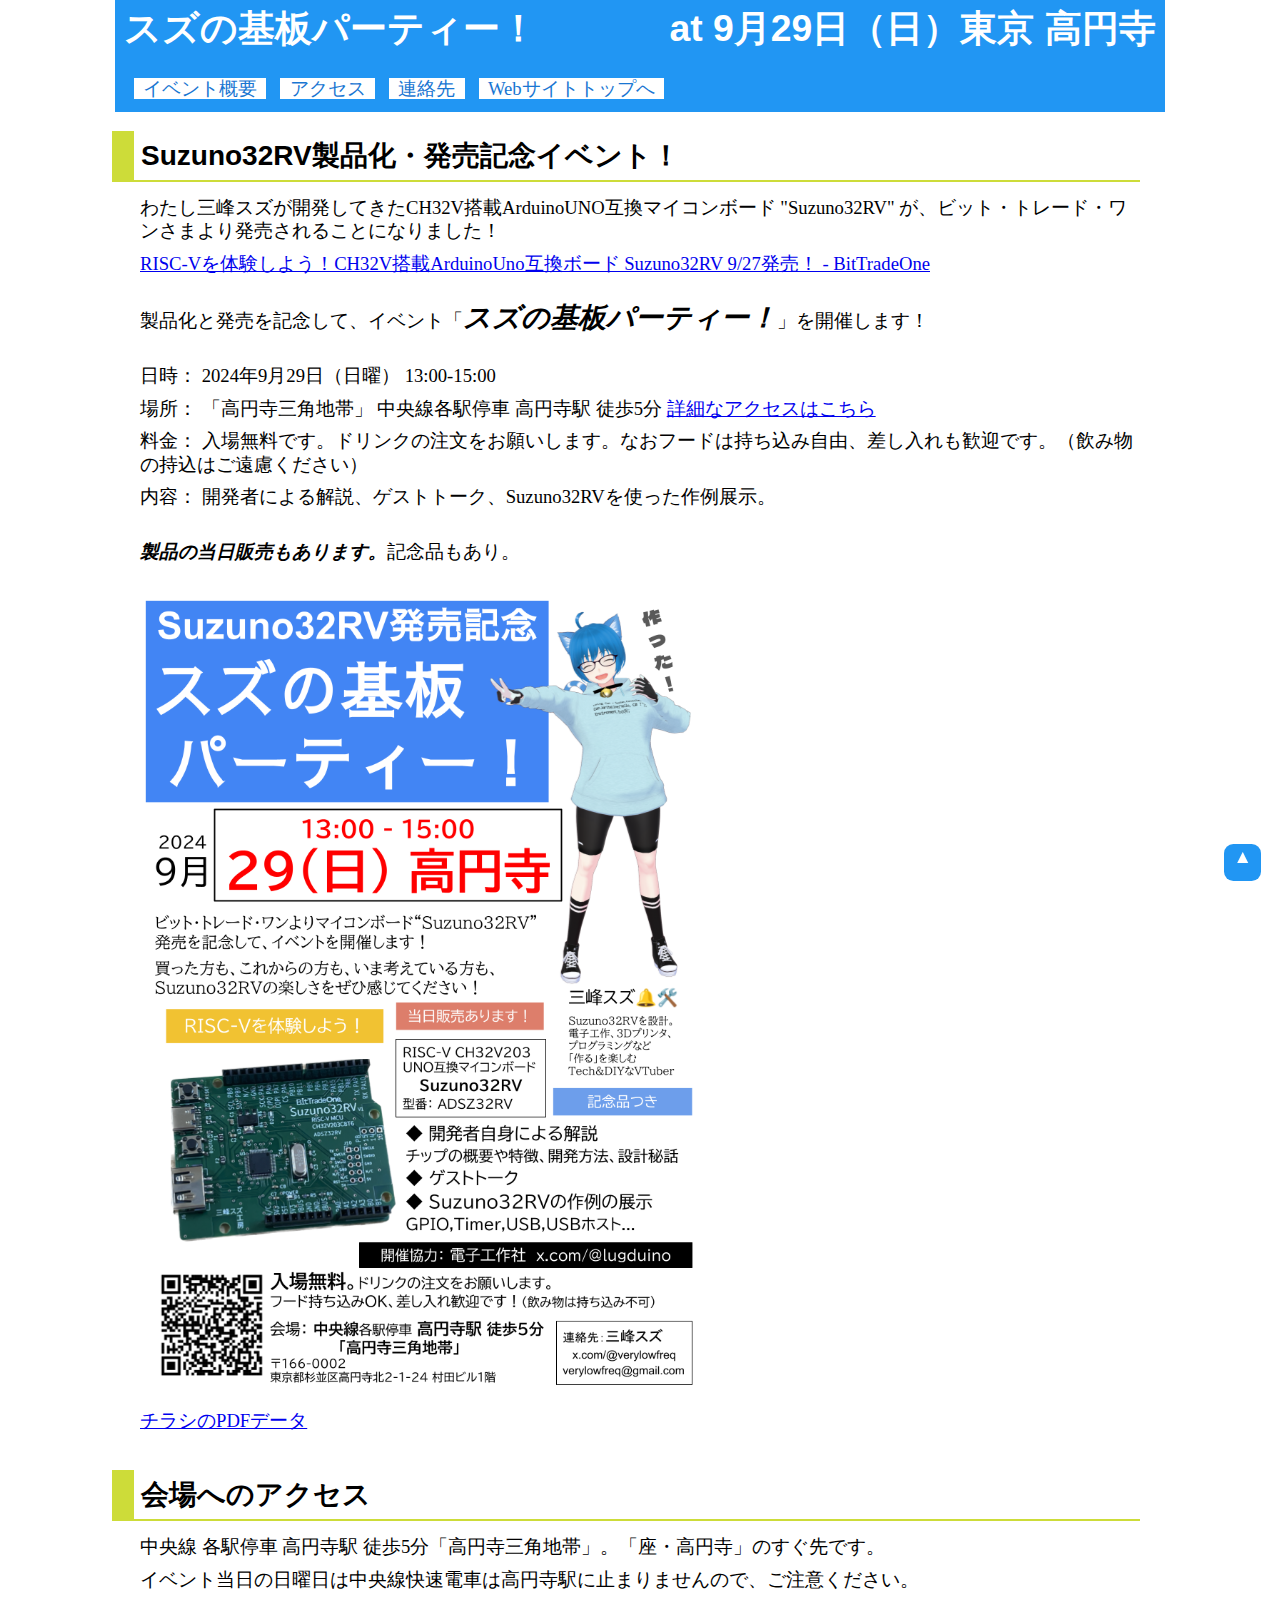
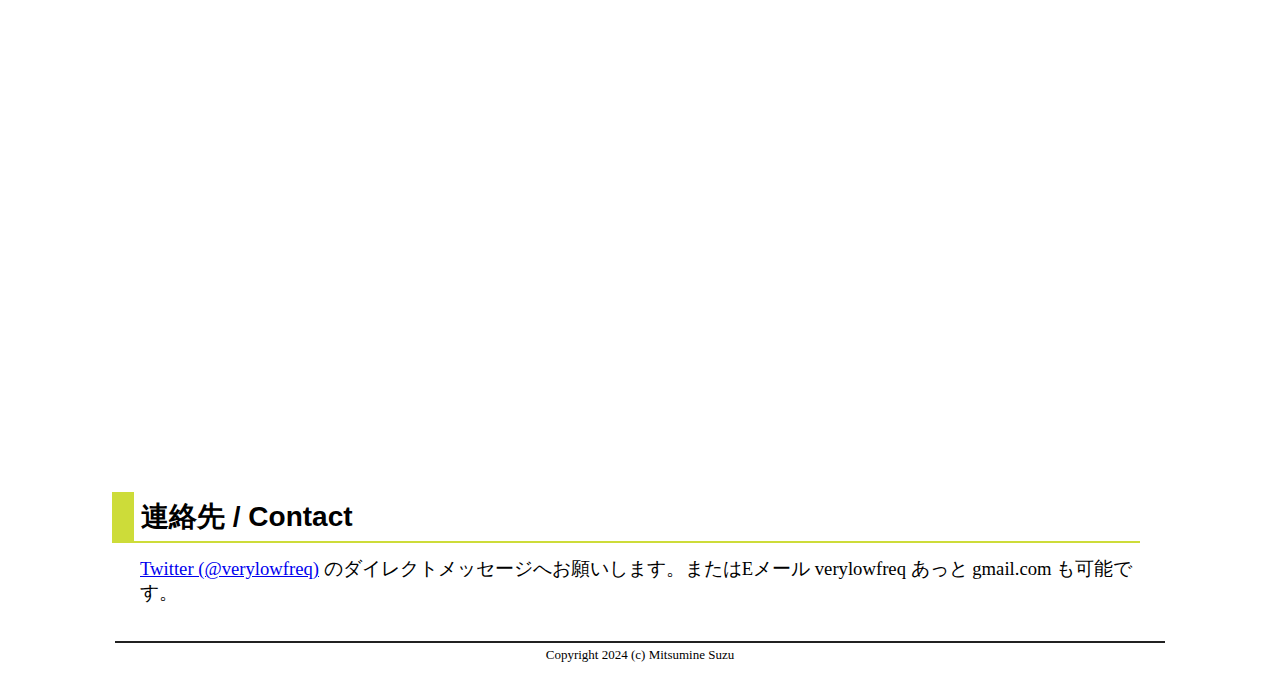
<file: docs/special_boardparty.html>
<!DOCTYPE html>
<html lang="ja">
<head prefix="og: https://ogp.me/ns#">
  <meta charset="UTF-8">
  <meta name="viewport" content="width=device-width, initial-scale=1.0">
  <title>"Suzuno32RV" スズの基板パーティー！特設ページ | 三峰スズ 公式サイト</title>

  <meta name="author" content="三峰スズ | Mitsumine Suzu (verylowfreq)">
  <meta name="description" content="マイコンボード Suzuno32RV を記念した「スズの基板パーティー！」の特設ページです。三峰スズ 公式サイト">

  <meta property="og:title" content="Suzuno32RV発売記念 スズの基板パーティ！特設ページ | 三峰スズ 公式サイト">
  <meta property="og:site_name" content="VTuber 三峰スズ 公式サイト | Mitsumine Suzu VTuber Tech&DIY Official">
  <meta property="og:description" content="マイコンボード Suzuno32RV を記念した「スズの基板パーティー！」の特設ページです。三峰スズ 公式サイト">
  <meta property="og:type" content="article">
  <meta property="og:image" content="https://www.suzu-m.com/images/ogp_boardparty.jpg">

  <meta name="twitter:card" content="summary_Large_Image">
  <meta name="twitter:site" content="@verylowfreq">

  <link rel="stylesheet" href="style.css">
  <link rel="icon" href="favicon.ico">

  <!-- Google tag (gtag.js) -->
  <script async src="https://www.googletagmanager.com/gtag/js?id=G-2YWP15DE3P"></script>
  <script>
    window.dataLayer = window.dataLayer || [];
    function gtag(){dataLayer.push(arguments);}
    gtag('js', new Date());
    gtag('config', 'G-2YWP15DE3P');
  </script>
</head>
<body>
  <div id="goto-top"><a href="#top">▲</a></div>


  <header id="top">
    <h1><span class="line1">スズの基板パーティー！</span><span class="line2">at 9月29日（日）東京 高円寺</span></h1>

    <ul>
      <li><a href="#about">イベント概要</a></li>
      <li><a href="#access">アクセス</a></li>
      <li><a href="#contact">連絡先</a></li>

      <li><a href="index.html">Webサイトトップへ</a></li>
    </ul>
  </header>

  <main id="main">
    <section id="about">
      <h2>Suzuno32RV製品化・発売記念イベント！</h2>
      <p>わたし三峰スズが開発してきたCH32V搭載ArduinoUNO互換マイコンボード "Suzuno32RV" が、ビット・トレード・ワンさまより発売されることになりました！</p>
      <p><a href="https://bit-trade-one.co.jp/blog/20240920/">RISC-Vを体験しよう！CH32V搭載ArduinoUno互換ボード Suzuno32RV 9/27発売！ - BitTradeOne</a></p>
      <br>
      <p>製品化と発売を記念して、イベント「<em style="font-size: 1.5em; font-weight: bold;">スズの基板パーティー！</em>」を開催します！</p>
      <br>

      <p>日時： 2024年9月29日（日曜） 13:00-15:00</p>
      <p>場所： 「高円寺三角地帯」 中央線各駅停車 高円寺駅 徒歩5分 <a href="#access">詳細なアクセスはこちら</a></p>
      <p>料金： 入場無料です。ドリンクの注文をお願いします。なおフードは持ち込み自由、差し入れも歓迎です。（飲み物の持込はご遠慮ください）</p>
      <p>内容： 開発者による解説、ゲストトーク、Suzuno32RVを使った作例展示。</p>
      <br>
      <p><em style="font-weight: bold;">製品の当日販売もあります。</em>記念品もあり。</p>
      <br>
      <p><img src="images/flyer_suzusboardparty_1.png" style="max-width: 90%;max-height: 800px;"></p>

      <p><a href="files/flyer_suzusboardparty_1.pdf">チラシのPDFデータ</a></p>
    </section>

    <section id="access">
      <h2>会場へのアクセス</h2>
      <p>中央線 各駅停車 高円寺駅 徒歩5分「高円寺三角地帯」。「座・高円寺」のすぐ先です。</p>
      <p>イベント当日の日曜日は中央線快速電車は高円寺駅に止まりませんので、ご注意ください。</p>
      
      <iframe style="width: 600px;max-width:90%;height:450px;border:0;" src="https://www.google.com/maps/embed?pb=!1m18!1m12!1m3!1d3239.831994478501!2d139.6518073763437!3d35.70575172862564!2m3!1f0!2f0!3f0!3m2!1i1024!2i768!4f13.1!3m3!1m2!1s0x6018f3995c86f31d%3A0xfa657c101ea38db2!2z6auY5YaG5a-65LiJ6KeS5Zyw5biv!5e0!3m2!1sja!2sjp!4v1726704911575!5m2!1sja!2sjp" allowfullscreen="" loading="lazy" referrerpolicy="no-referrer-when-downgrade"></iframe>
    </section>

    <section id="contact">
      <h2>連絡先 / Contact</h2>
      <p><a href="https://x.com/verylowfreq">Twitter (@verylowfreq)</a> のダイレクトメッセージへお願いします。またはEメール verylowfreq あっと gmail.com も可能です。</p>
    </section>
  </main>

  <footer>
    <p style="text-align:center;">Copyright 2024 (c) Mitsumine Suzu</p>
  </footer>
</body>
</html>
</file>
<file: docs/style.css>
* {
  padding: 0;
  margin: 0;
  box-sizing: border-box;
}

html {
  scroll-behavior: smooth;
}

h1,h2,h3,h4,h5 {
  font-family: sans-serif;
}
h1,h2,h3,h4,h5,p {
  line-height: 1.25em;
  margin-bottom: 0.5em;
}


body {
  --primary-color: #2196F3;
  --text-color: #ffffff;
  --primary-text-color: #212121;
  --light-primary-color: #BBDEFB;
  --dark-primary-color: #1976D2;
  --accent-color: #CDDC39;
}

body {
  font-size: 14pt;
}

main {
  max-width: 1000px;
  width: 90%;
  margin-left: auto;
  margin-right: auto;
}

@media (max-width: 500px) {
  main {
    width: 95%;
  margin-left: auto;
  margin-right: auto;
  }
}

header, footer {
  max-width: 1050px;
  width: 95%;
  margin-left: auto;
  margin-right: auto;
}

@media (max-width: 500px) {
  header {
    width: 100%;    
  }
}

header {
  padding: 0.25em 0.5em 0.25em 0.5em;
  margin-bottom: 1em;
  background-color: var(--primary-color);
  color: var(--text-color);
}

footer {
  border-top: 2px solid #212121;
  padding: 0.25em 0.5em 0.25em 0.5em;
  margin-top: 2em;
  margin-bottom: 0.5em;
  font-size: small;
}

section {
  margin-bottom: 2em;
}

ul, ol {
  margin-left: 2em;
}

h2 {
  border-left: 0.8em solid var(--accent-color);
  border-bottom: 2px solid var(--accent-color);
  padding: 0.25em;
  margin-left: -1em;
}

ul li, ol li {
  margin-bottom: 0.5em;
}

header h1 {
  margin-bottom: 0.5em;
}

header ul {
  line-height: 2em;
  margin:0;
}
header ul li {
  display: inline;
  list-style: none;
  /* text-wrap: nowrap; */
  white-space: nowrap;
}

header a {
  margin-left: 0.5em;
  padding-left: 0.5em;
  padding-right: 0.5em;
  background-color: var(--text-color);
  color: var(--dark-primary-color);
  /* border-radius: 0.25em; */
  text-decoration-line: none;
}

.container-fluid {
  display: flex;
  flex-flow: row wrap;
  text-align: center;
}

.fluidbox {
  width: 450px;
  margin-left: auto;
  margin-right: auto;
  margin-top: 0em;
  margin-bottom: 0.5em;
}

.fluidbox h4 {
  font-size: 1.2em;
  border-bottom: 1px solid black;
  padding-bottom: 0.5em;
  /* margin-bottom: 0.5em; */
}

#links ul {
  list-style: none;
  display: flex;
  flex-flow: row wrap;
  margin: 0.5em;
}
#links ul li {
  background-color: var(--primary-color);
  border-radius: 0.5em;
  padding: 0.5em 0.75em 0.5em 0.75em;
  margin: 0.25em;
}
#links a {
  font-family: sans-serif;
  vertical-align: middle;
  color: var(--text-color);
  text-decoration: none;
}
#links ul li:hover {
  background-color: var(--light-primary-color);
  color: var(--primary-text-color);
}

.rounded-box {
  border: 1px solid black;
  border-radius: 1em;
}

.square-box {
  padding-top: 0.5em;
  padding-bottom: 0.5em;
  border: 1px solid black;
}

#goto-top {
  position: fixed;
  bottom: 1em;
  right: 1em;
  width: 2em;
  height: 2em;
  border-radius: 0.5em;
  background-color: var(--primary-color);
  text-align: center;
}
#goto-top a {
  vertical-align: middle;
  color: var(--text-color);
  text-decoration: none;
}

h1 {
  display: flex;
  flex-wrap: wrap;
  text-align: left;
}
h1 .line1 {
  flex: 1 1 auto;
  text-align: left;
}

h1 .line2 {
  flex: 1 1 auto;
  text-align: right;
}

#news {
  border: 3px solid red;
  border-radius: 0.25em;
  background-color: yellow;
  color: black;
  text-align: center;
  padding-top: 0.25em;
  vertical-align: baseline;
}

.blinking {
  animation:blink 1s ease-in-out infinite alternate;
}
@keyframes blink{
  0% {opacity:0;}
  100% {opacity:1;}
}
</file>
